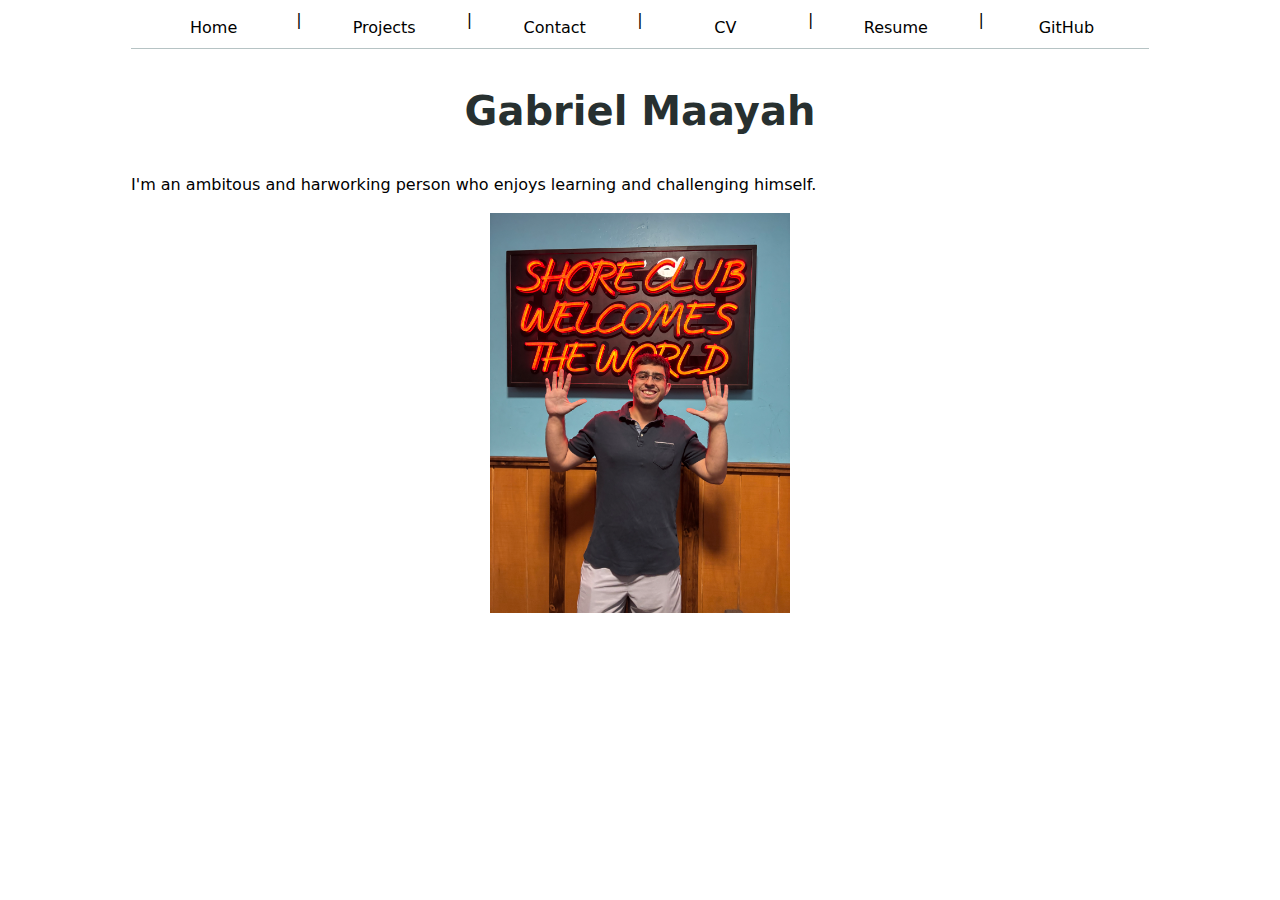
<file: index.html>
<!DOCTYPE html>
<html lang="en">
<head>
    <link rel="stylesheet" href="style.css">
    <meta charset="UTF-8">
    <meta name="viewport" content="width=device-width, initial-scale=1.0">
    <title>Gabriel Maayah: Personal site and portfolio</title>
</head>
<body>
    <nav>
        <a href="index.html">Home</a> |
        <a href="projects/">Projects</a> |
        <a href="contact/">Contact</a> |
        <a href="cv/">CV</a> |
        <a href="Gabriel Maayah - Resume.pdf" target="_blank">Resume</a> |
        <a href="https://github.com/MaayahGa" target="_blank">GitHub</a>
    </nav>

    <h1>Gabriel Maayah</h1>
    <p>I'm an ambitous and harworking person who enjoys learning and challenging himself.</p>
    <img src="images/me.jpeg" alt="A photo of me smiling">
</body>
</html>
</file>
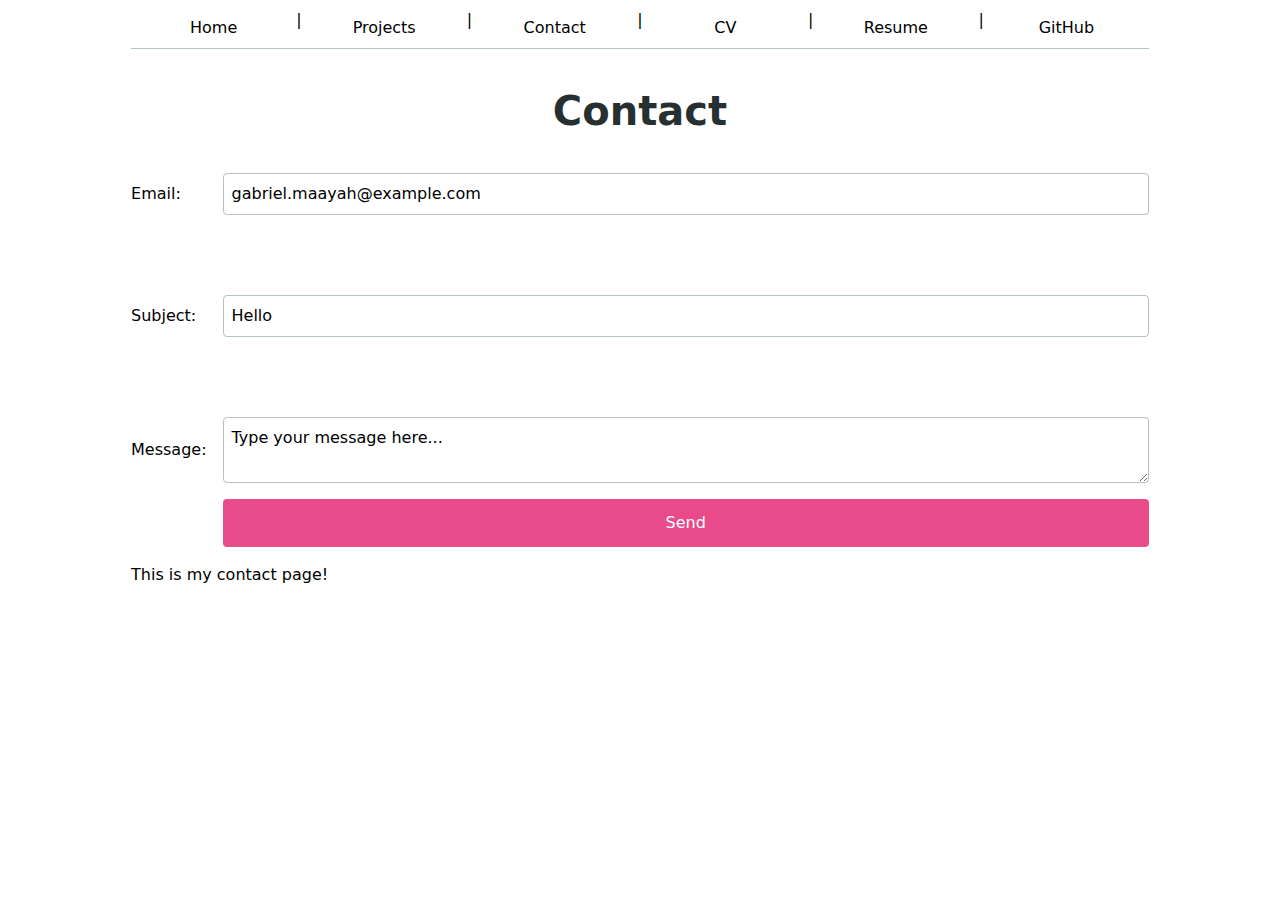
<file: contact/index.html>
<!DOCTYPE html>
<html lang="en">
<head>
    <meta charset="UTF-8">
    <meta name="viewport" content="width=device-width, initial-scale=1.0">
    <title>Contact - Gabriel Maayah</title>
    <link rel="stylesheet" href="../style.css">
</head>
<body>
    <nav>
        <a href="../index.html">Home</a> |
        <a href="../projects/">Projects</a> |
        <a href="../contact/">Contact</a> |
        <a href="../cv/">CV</a> |
        <a href="../Gabriel Maayah - Resume.pdf" target="_blank">Resume</a> |
        <a href="https://github.com/MaayahGa" target="_blank">GitHub</a>
    </nav>
    <h1>Contact</h1>
    <form action="mailto:gabriel.maayah@gmail.com" method="POST" enctype="text/plain">
        <label>Email:
            <input type="email" name="email" value="gabriel.maayah@example.com">
        </label>
        <br><br>

        <label>Subject:
            <input name="subject" value="Hello">
        </label>
        <br><br>

        <label>Message:
            <textarea name="body">Type your message here...</textarea>
        </label>
        <br><br>

        <button>Send</button>
    </form>
    <p>This is my contact page!</p>
</body>
</html>
</file>
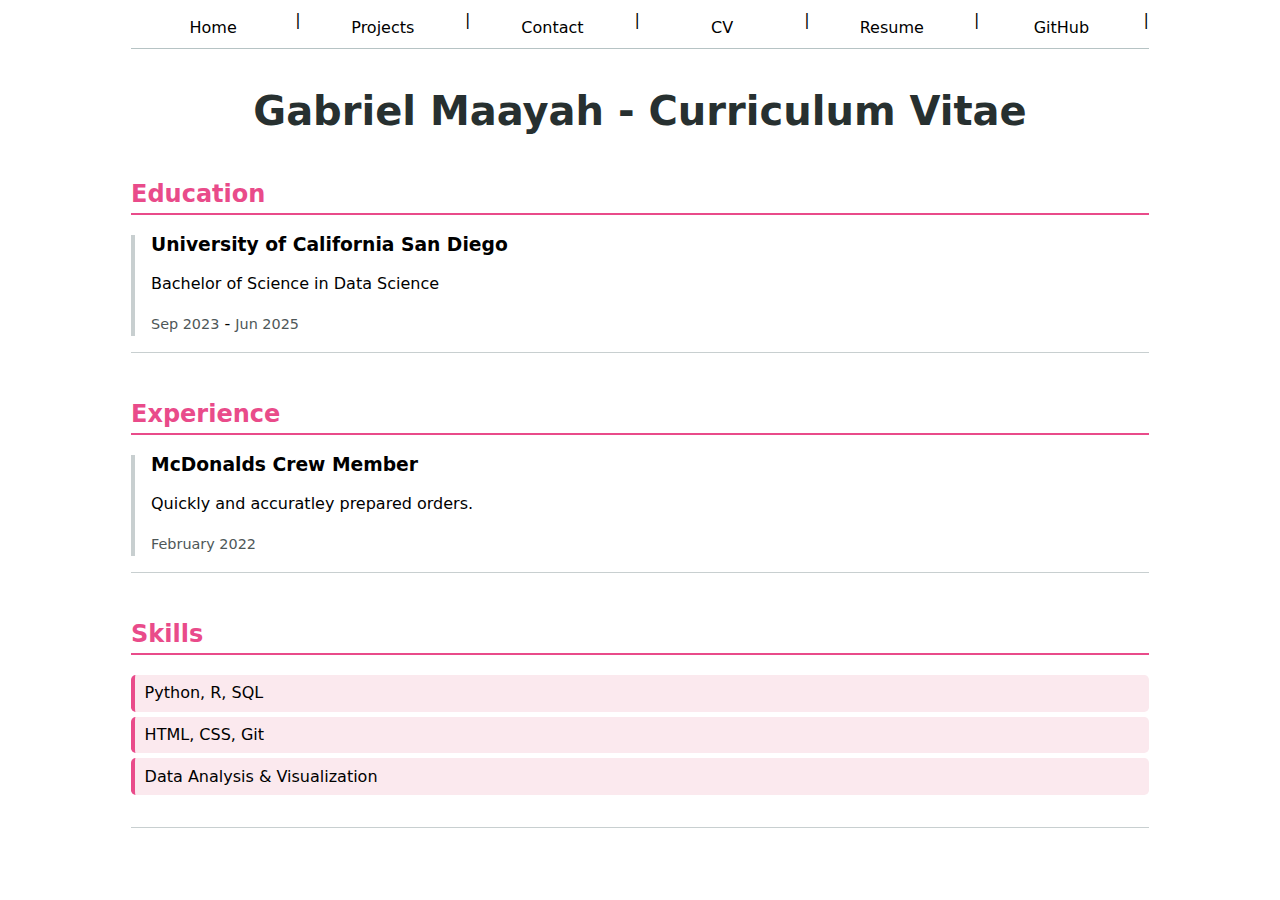
<file: cv/index.html>
<!DOCTYPE html>
<html lang="en">
<head>
    <meta charset="UTF-8">
    <meta name="viewport" content="width=device-width, initial-scale=1.0">
    <title>CV - Gabriel Maayah</title>
    <link rel="stylesheet" href="../style.css">
</head>
<body>


    <h1>Gabriel Maayah - Curriculum Vitae</h1>

    <section>
        <header><h2>Education</h2></header>
        <article>
            <h3>University of California San Diego</h3>
            <p>Bachelor of Science in Data Science</p>
            <time datetime="2023-09">Sep 2023</time> - <time datetime="2025-06">Jun 2025</time>
        </article>
    </section>

    <section>
        <header><h2>Experience</h2></header>
        <article>
            <h3>McDonalds Crew Member</h3>
            <p>Quickly and accuratley prepared orders.</p>
            <time datetime="2022-02">February 2022</time>
        </article>
    </section>

    <section>
        <header><h2>Skills</h2></header>
        <ul>
            <li>Python, R, SQL</li>
            <li>HTML, CSS, Git</li>
            <li>Data Analysis & Visualization</li>
        </ul>
    </section>
    <script src="../global.js" type="module"></script>
</body>
</html>
</file>
<file: style.css>
/* Global accent color */
html {
  --color-accent: oklch(65% 50% 0);
  --color-accent-hover: oklch(80% 50% 0);
  accent-color: var(--color-accent);
}

nav a.current {
  font-weight: bold;
  text-decoration: underline;
  color: var(--color-accent);
}

body {
  font: 100%/1.5 system-ui;
  max-width: 100ch;
  margin-inline: max(1em, (100% - 100ch) / 2);
}

nav {
  display: flex;
  border-bottom: 1px solid oklch(80% 3% 200);
  margin-bottom: 1em;
}

nav a {
  flex: 1;
  text-align: center;
  text-decoration: none;
  color: inherit;
  padding: 0.5em;
}

nav a.current {
  border-bottom: 0.4em solid oklch(80% 3% 200);
  padding-bottom: 0.1em;
  font-weight: bold;
}

nav a:hover {
  border-bottom: 0.4em solid var(--color-accent);
  background-color: var(--color-accent-hover);
}

img {
  max-width: 300px;
  width: 100%;
  height: auto;
  display: block;
  margin: 1rem auto;
}

input,
textarea,
button {
  font: inherit;
}

input, textarea {
  padding: 0.5em;
  border: 1px solid oklch(80% 3% 200);
  border-radius: 0.25em;
  box-sizing: border-box;
  width: 100%;
}

button {
  padding: 0.6em;
  background-color: var(--color-accent);
  color: white;
  border: none;
  border-radius: 0.25em;
  cursor: pointer;
}

button:hover {
  background-color: var(--color-accent-hover);
}

form {
  display: grid;
  grid-template-columns: auto 1fr;
  gap: 1em;
}

label {
  display: grid;
  grid-template-columns: subgrid;
  grid-column: 1 / -1;
  align-items: center;
}

button[type="submit"] {
  grid-column: 1 / -1;
  justify-self: start;
}



.projects {
  display: grid;
  grid-template-columns: repeat(auto-fill, minmax(15em, 1fr));
  gap: 1em;
  margin: 1em 0;
}

.projects article {
  display: grid;
  grid-template-rows: subgrid;
  grid-row: span 4;
  gap: 0.5em;
}

.projects article h2 {
  margin: 0;
}

.projects article img {
  width: 100%;
  height: auto;
  display: block;
}

.projects article p {
  margin: 0;
}

h1, h2, h3, h4, h5, h6 {
  line-height: 1.1;
  text-wrap: balance;
}

h1 {
  font-size: 4rem;
}

h2 {
  font-size: 1.5rem;
}


/* CV PAGE */

h1 {
  font-size: 2.5rem;
  text-align: center;
  margin-top: 1em;
  margin-bottom: 1em;
  color: oklch(30% 3% 200);
  text-wrap: balance;
}

h2, h3 {
  line-height: 1.1;
  text-wrap: balance;
}

h2 {
  color: var(--color-accent);
  border-bottom: 2px solid var(--color-accent);
  padding-bottom: 0.25em;
  margin-top: 2em;
}

h3 {
  margin-bottom: 0.25em;
}

section {
  margin-bottom: 2em;
  padding-bottom: 1em;
  border-bottom: 1px solid oklch(85% 2% 200);
}

article {
  margin-top: 1em;
  padding-left: 1em;
  border-left: 4px solid oklch(85% 2% 200);
}

time {
  font-size: 0.9em;
  color: oklch(45% 3% 200);
}

ul {
  list-style: none;
  padding-left: 0;
  display: grid;
  gap: 0.3em;
}

ul li {
  background-color: oklch(from var(--color-accent) 95% 5% h);
  border-left: 4px solid var(--color-accent);
  padding: 0.4em 0.6em;
  border-radius: 0.3em;
}

@media (max-width: 600px) {
  h1 {
    font-size: 2rem;
  }

  article {
    padding-left: 0.5em;
  }
}

/* PROJECTS PAGE */

.projects {
  display: grid;
  grid-template-columns: repeat(auto-fill, minmax(15em, 1fr));
  gap: 1.5em;
  margin-top: 2em;
  align-items: start;
}

.projects article {
  display: grid;
  grid-template-rows: subgrid;
  grid-row: span 4;
  background-color: oklch(from var(--color-accent) 97% 3% h);
  border: 1px solid oklch(85% 3% 200);
  border-radius: 0.75em;
  padding: 1em;
  box-shadow: 0 2px 6px oklch(90% 2% 200 / 0.4);
  transition: transform 0.2s, box-shadow 0.2s;
}

.projects article:hover {
  transform: translateY(-5px);
  box-shadow: 0 4px 12px oklch(70% 3% 200 / 0.4);
}

.projects h2 {
  margin: 0 0 0.5em 0;
  font-size: 1.3rem;
  color: var(--color-accent);
  text-align: center;
}

.projects .year {
  font-size: 0.9rem;
  color: oklch(50% 3% 200);
  margin: 0;
  text-align: center;
}

.projects img {
  width: 100%;
  height: auto;
  border-radius: 0.5em;
  margin: 0;
}

.projects p {
  font-size: 0.95rem;
  color: oklch(35% 2% 200);
  line-height: 1.4;
  text-align: center;
  margin: 0;
}

h1 {
  font-size: 2.5rem;
  text-align: center;
  margin-top: 1em;
  color: oklch(30% 3% 200);
}

/* Dark Mode */
html {
  color-scheme: light dark;
}

nav {
  --border-color: oklch(50% 10% 200 / 40%);
  border-bottom-color: var(--border-color);
}

a:hover {
  background-color: color-mix(in oklch, var(--color-accent), canvas 85%);
}

.color-scheme {
  position: absolute;
  top: 1rem;
  right: 1rem;
  font-size: 0.8em;
  font-family: inherit;
}

/* fix github stat layout to horizontal */

#profile-stats dl {
  display: grid;
  grid-template-columns: repeat(4, 1fr);
  grid-template-rows: auto auto;
  gap: 1rem;
  text-align: center;
}

#profile-stats dt {
  grid-row: 1;
  font-weight: bold;
}

#profile-stats dd {
  grid-row: 2;
  margin: 0;
  font-size: 1.5rem;
}

/* D3 Pie Chart */
#projects-pie-plot {
  max-width: 20em;
  margin-block: 2em;
  overflow: visible;
  display: block;
  margin-inline: auto;
}

/* Step 2: Pie Chart Container  */
.pie-container {
  display: flex;
  align-items: center;
  gap: 2em;
  margin-block: 2em;
  padding: 1.5em;
  border: 1px solid oklch(85% 3% 200);
  border-radius: 0.75em;
  background-color: oklch(from var(--color-accent) 97% 3% h);
}

/* Legend  */
.legend {
  flex: 1;
  display: grid;
  grid-template-columns: repeat(auto-fill, minmax(9em, 1fr));
  gap: 1em;
  list-style: none;
  padding: 0;
  margin: 0;
}

.legend-item {
  display: flex;
  align-items: center;
  gap: 0.5em;
}

.swatch {
  width: 1em;
  height: 1em;
  background-color: var(--color);
  border-radius: 0.25em;
  display: inline-block;
}

.legend em {
  color: oklch(50% 3% 200);
  font-style: normal;
  font-size: 0.9em;
}

/* Search Bar */
.searchBar {
  width: 100%;
  max-width: 40em;
  margin: 0 auto 2em;
  display: block;
  padding: 0.75em 1em;
  font-size: 1rem;
  border: 2px solid oklch(85% 3% 200);
  border-radius: 0.5em;
  background-color: white;
  transition: border-color 0.2s;
}

.searchBar:focus {
  outline: none;
  border-color: var(--color-accent);
  box-shadow: 0 0 0 3px oklch(from var(--color-accent) 95% 10% h);
}

.searchBar::placeholder {
  color: oklch(60% 3% 200);
}

#projects-pie-plot path {
  cursor: pointer;
  transition: 300ms;
}

#projects-pie-plot:has(path:hover) path:not(:hover) {
  opacity: 0.5;
}

.selected {
  --color: oklch(60% 45% 0) !important;
}

.selected:is(path) {
  fill: var(--color);
}

.selected:is(.legend-item) {
  background-color: oklch(from oklch(60% 45% 0) 95% 10% h);
  font-weight: bold;
}
</file>
